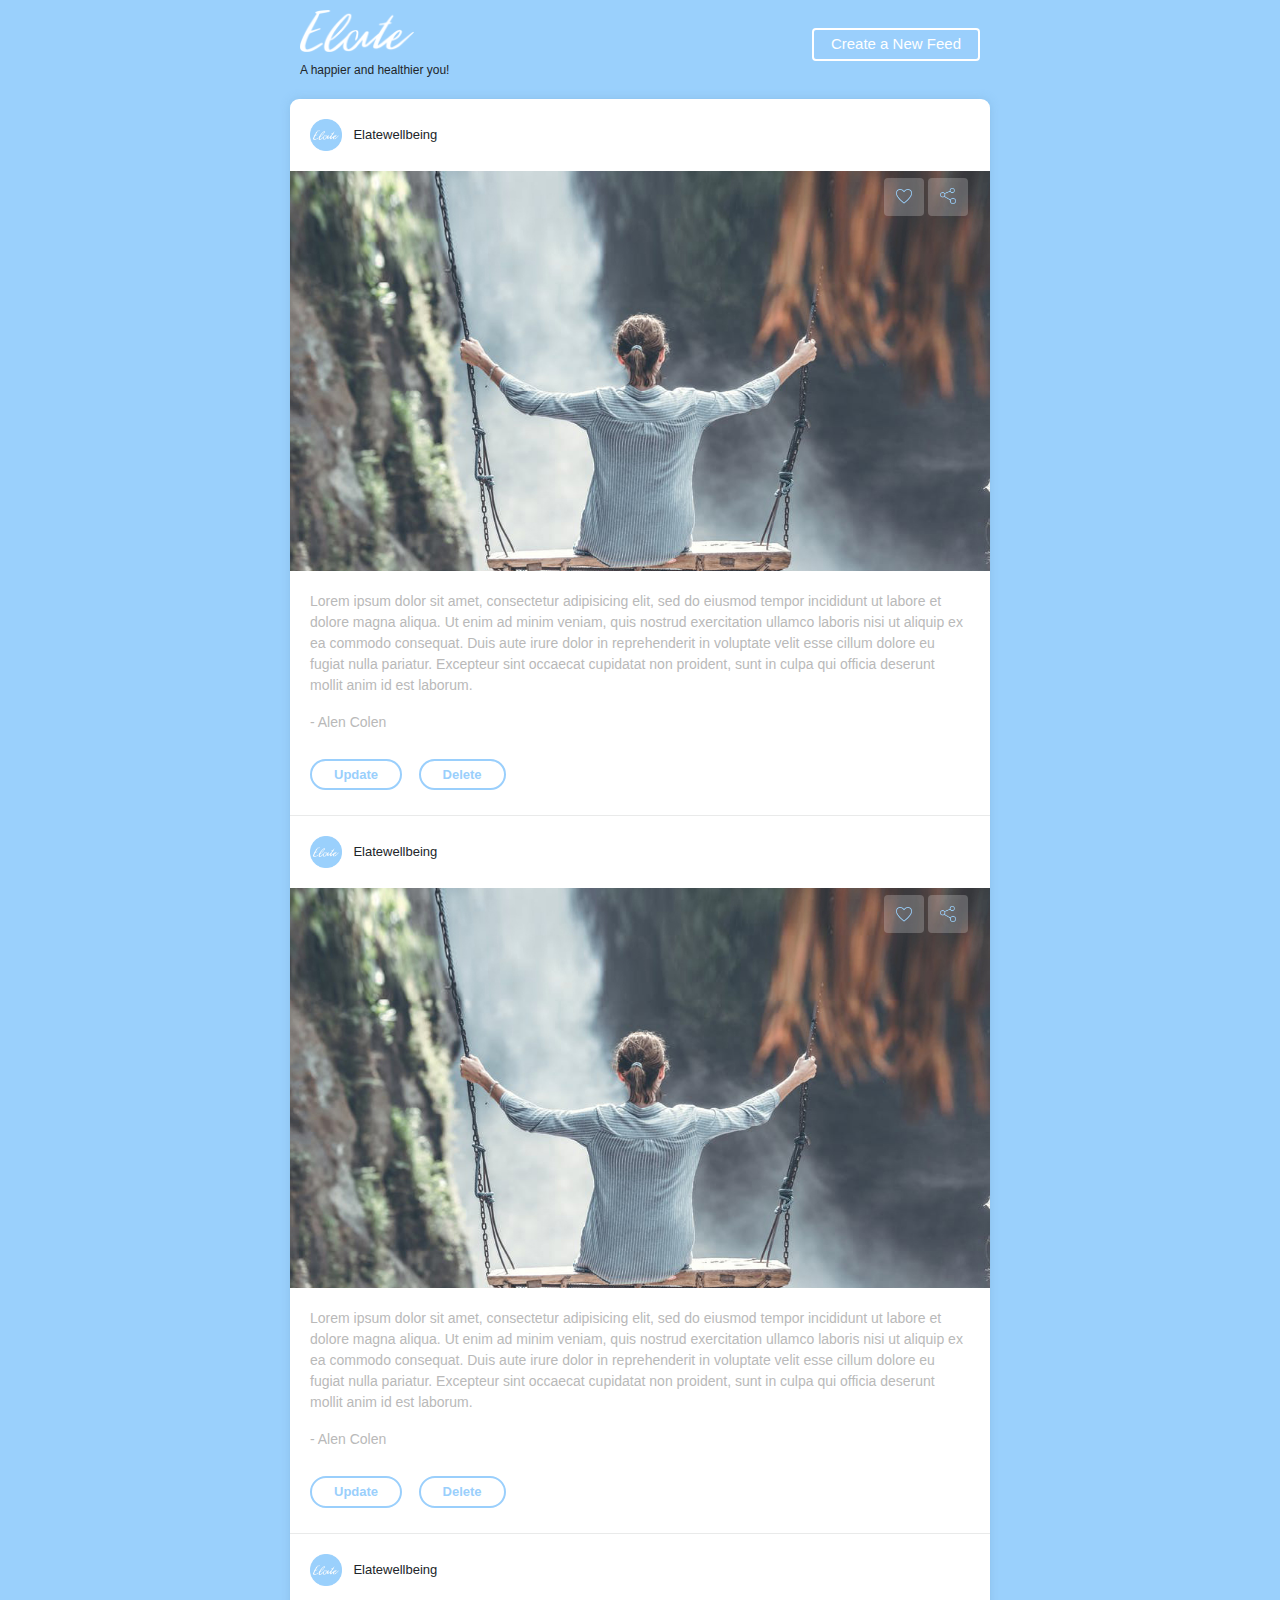
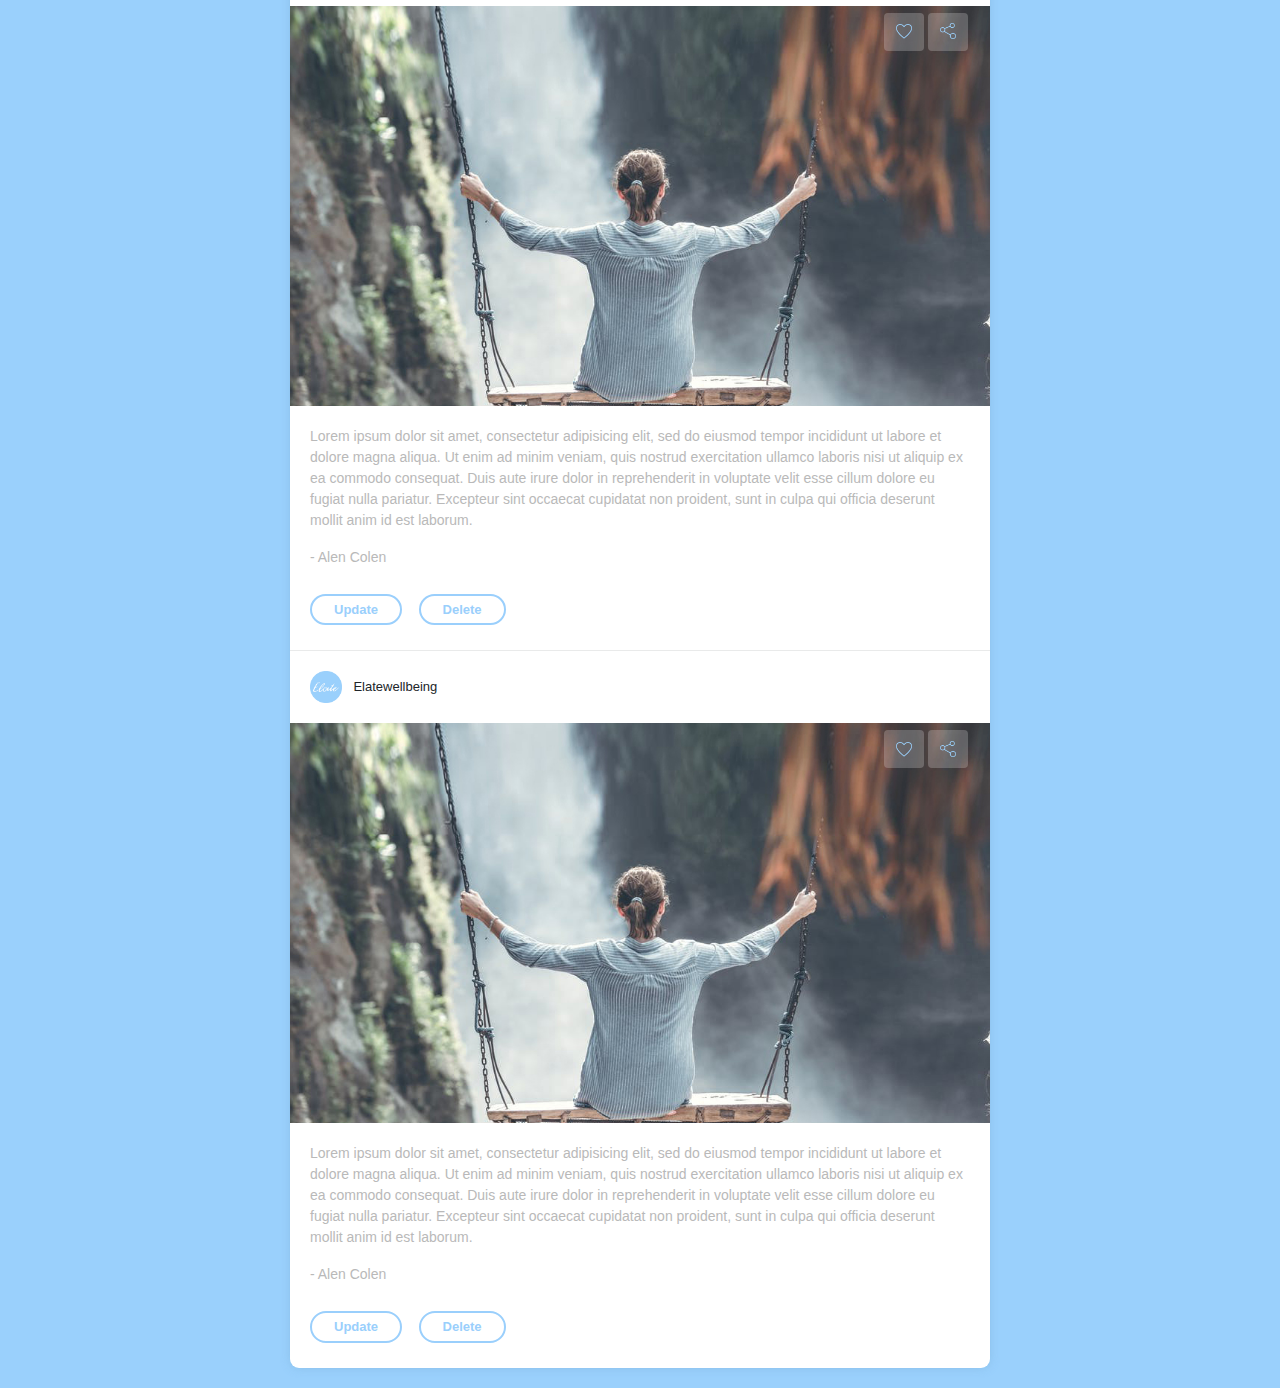
<file: index.html>
<!DOCTYPE html>
<html lang="en">

  <head>

    <meta charset="utf-8">
    <meta name="viewport" content="width=device-width, initial-scale=1, shrink-to-fit=no">
    <meta name="description" content="">
    <meta name="author" content="">

    <title>Elate-Admin</title>

    <!-- Bootstrap core CSS -->
    <link href="vendor/bootstrap/css/bootstrap.min.css" rel="stylesheet">
    <link href="./css/style.css" rel="stylesheet">

  </head>

  <body>



    <!-- Page Content -->
    <div class="container">
      <div class="elate-header text-center">
        <div class="logo-container">
            <img src="./images/login-logo.png" alt="">
            <span>A happier and healthier you!</span>
        </div>

        <div class="">
          <a href="#" class="btn btn-default">Create a New Feed</a>
        </div>
      </div>
      <div class="main-container">
        <div class="feed-container">
          <div class="feed-item">
            <div class="feed-header padder">
              <img src="./images/logo-circle.png" alt="">
              <span>Elatewellbeing</span>
            </div>

            <div class="feed-img">
              <div class="feed-link padder">
                <a href="#">
                  <img src="./images/heart.png" alt="">
                </a>
                <a href="#">
                  <img src="./images/share.png" alt="">
                </a>
              </div>
            </div>

            <div class="feed-text padder">
              <p>
                Lorem ipsum dolor sit amet, consectetur adipisicing elit, sed do eiusmod tempor incididunt ut labore et dolore magna aliqua. Ut enim ad minim veniam, quis nostrud exercitation ullamco laboris nisi ut aliquip ex ea commodo consequat. Duis aute irure dolor in reprehenderit in voluptate velit esse cillum dolore eu fugiat nulla pariatur. Excepteur sint occaecat cupidatat non proident, sunt in culpa qui officia deserunt mollit anim id est laborum.
              </p>
              <p>- Alen Colen</p>
            </div>

            <div class="feed-controls padder">
              <a href="#">Update</a>
              <a href="#">Delete</a>
            </div>
          </div>

          <div class="feed-item">
            <div class="feed-header padder">
              <img src="./images/logo-circle.png" alt="">
              <span>Elatewellbeing</span>
            </div>

            <div class="feed-img">
              <div class="feed-link padder">
                <a href="#">
                  <img src="./images/heart.png" alt="">
                </a>
                <a href="#">
                  <img src="./images/share.png" alt="">
                </a>
              </div>
            </div>

            <div class="feed-text padder">
              <p>
                Lorem ipsum dolor sit amet, consectetur adipisicing elit, sed do eiusmod tempor incididunt ut labore et dolore magna aliqua. Ut enim ad minim veniam, quis nostrud exercitation ullamco laboris nisi ut aliquip ex ea commodo consequat. Duis aute irure dolor in reprehenderit in voluptate velit esse cillum dolore eu fugiat nulla pariatur. Excepteur sint occaecat cupidatat non proident, sunt in culpa qui officia deserunt mollit anim id est laborum.
              </p>
              <p>- Alen Colen</p>
            </div>

            <div class="feed-controls padder">
              <a href="#">Update</a>
              <a href="#">Delete</a>
            </div>
          </div>

          <div class="feed-item">
            <div class="feed-header padder">
              <img src="./images/logo-circle.png" alt="">
              <span>Elatewellbeing</span>
            </div>

            <div class="feed-img">
              <div class="feed-link padder">
                <a href="#">
                  <img src="./images/heart.png" alt="">
                </a>
                <a href="#">
                  <img src="./images/share.png" alt="">
                </a>
              </div>
            </div>

            <div class="feed-text padder">
              <p>
                Lorem ipsum dolor sit amet, consectetur adipisicing elit, sed do eiusmod tempor incididunt ut labore et dolore magna aliqua. Ut enim ad minim veniam, quis nostrud exercitation ullamco laboris nisi ut aliquip ex ea commodo consequat. Duis aute irure dolor in reprehenderit in voluptate velit esse cillum dolore eu fugiat nulla pariatur. Excepteur sint occaecat cupidatat non proident, sunt in culpa qui officia deserunt mollit anim id est laborum.
              </p>
              <p>- Alen Colen</p>
            </div>

            <div class="feed-controls padder">
              <a href="#">Update</a>
              <a href="#">Delete</a>
            </div>
          </div>

          <div class="feed-item">
            <div class="feed-header padder">
              <img src="./images/logo-circle.png" alt="">
              <span>Elatewellbeing</span>
            </div>

            <div class="feed-img">
              <div class="feed-link padder">
                <a href="#">
                  <img src="./images/heart.png" alt="">
                </a>
                <a href="#">
                  <img src="./images/share.png" alt="">
                </a>
              </div>
            </div>


            <div class="feed-text padder">
              <p>
                Lorem ipsum dolor sit amet, consectetur adipisicing elit, sed do eiusmod tempor incididunt ut labore et dolore magna aliqua. Ut enim ad minim veniam, quis nostrud exercitation ullamco laboris nisi ut aliquip ex ea commodo consequat. Duis aute irure dolor in reprehenderit in voluptate velit esse cillum dolore eu fugiat nulla pariatur. Excepteur sint occaecat cupidatat non proident, sunt in culpa qui officia deserunt mollit anim id est laborum.
              </p>
              <p>- Alen Colen</p>
            </div>

            <div class="feed-controls padder">
              <a href="#">Update</a>
              <a href="#">Delete</a>
            </div>
          </div>
        </div>
      </div>
    </div>

    <!-- Bootstrap core JavaScript -->
    <script src="vendor/jquery/jquery.min.js"></script>
    <script src="vendor/bootstrap/js/bootstrap.bundle.min.js"></script>

  </body>

</html>
</file>
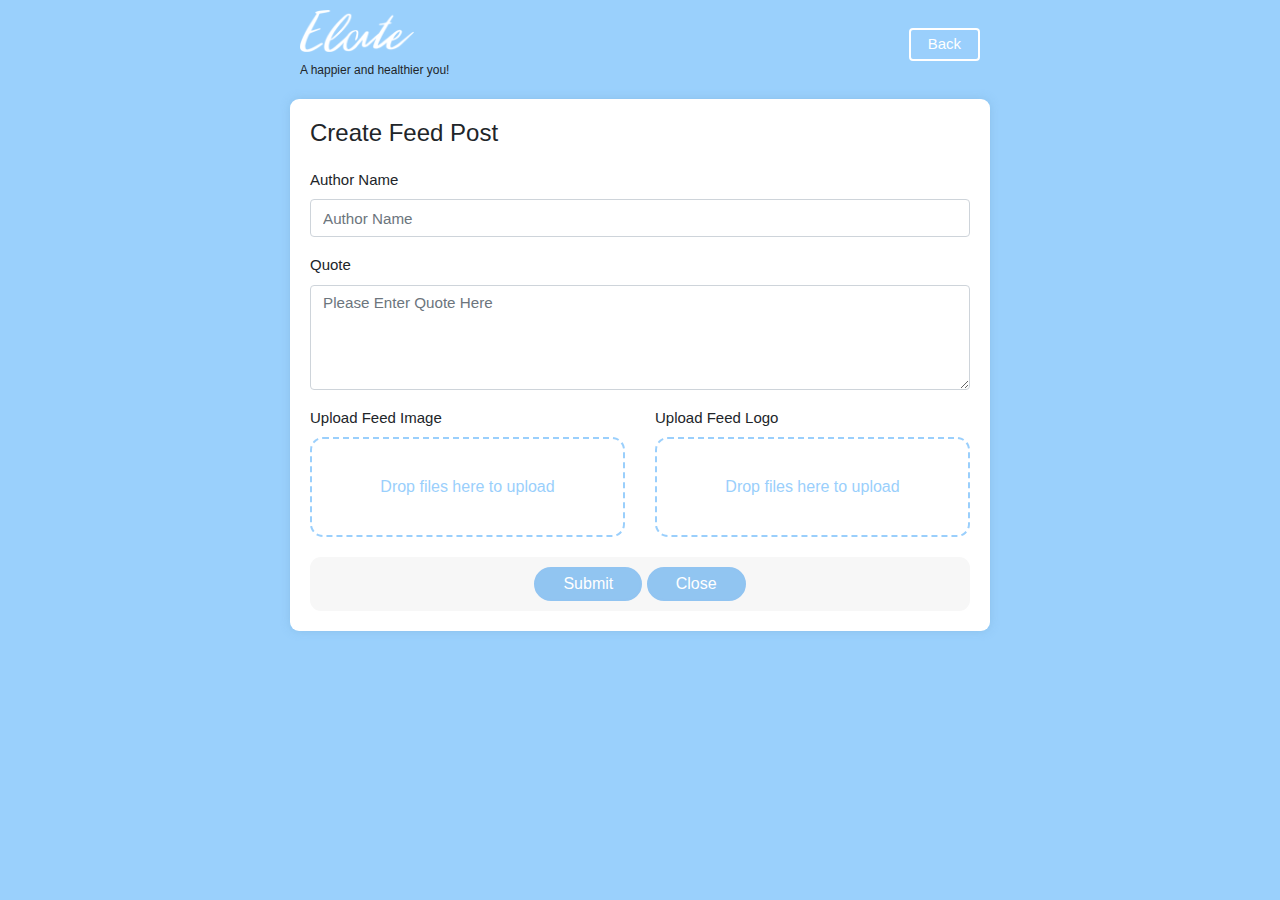
<file: create-feed.html>
<!DOCTYPE html>
<html lang="en">

  <head>

    <meta charset="utf-8">
    <meta name="viewport" content="width=device-width, initial-scale=1, shrink-to-fit=no">
    <meta name="description" content="">
    <meta name="author" content="">

    <title>Elate-Admin</title>

    <!-- Bootstrap core CSS -->
    <link href="vendor/bootstrap/css/bootstrap.min.css" rel="stylesheet">
    <link href="./css/style.css" rel="stylesheet">

  </head>

  <body>



    <!-- Page Content -->
    <div class="container">
      <div class="elate-header text-center">
        <div class="logo-container">
            <img src="./images/login-logo.png" alt="">
            <span>A happier and healthier you!</span>
        </div>

        <div class="">
          <a href="#" class="btn btn-default">Back</a>
        </div>
      </div>
      <div class="main-container">
        <div class="feed-container">

          <div class="form-container">
              <h4 class="form-title">Create Feed Post</h4>
              <form  action="/file-upload" method="post">
                <div class="form-group">
                  <label for="">Author Name</label>
                  <input type="text" name="" class="form-control" placeholder="Author Name">
                </div>

                <div class="form-group">
                  <label for="">Quote</label>
                  <textarea name="name" rows="4" cols="80" placeholder="Please Enter Quote Here" class="form-control"></textarea>
                </div>

                <div class="row">
                  <div class="col-md-6">
                    <label for="">Upload Feed Image</label>

                    <div class="dropzone"  id="feed-img">

                    </div>
                  </div>
                  <div class="col-md-6">
                    <label for="">Upload Feed Logo</label>

                    <div class="dropzone"  id="feed-logo">

                    </div>
                  </div>
                </div>
              </form>

              <div class="form-footer">
                <a href="#">Submit</a>
                <a href="#">Close</a>
              </div>
          </div>

        </div>
      </div>
    </div>

    <!-- Bootstrap core JavaScript -->
    <script src="vendor/jquery/jquery.min.js"></script>
    <script src="vendor/bootstrap/js/bootstrap.bundle.min.js"></script>
    <script src="./js/dropzone.js"></script>

    <script type="text/javascript">


      $("#feed-img").dropzone({ url: "/file/post" });
      $("#feed-logo").dropzone({ url: "/file/post" });
    </script>

  </body>

</html>
</file>
<file: css/style.css>
body{
  background-color: #9ad0fc;
}
.main-container {
    max-width: 700px;
    margin: 20px auto;
    background-color: white;
    box-shadow: 0px 0px 10px #78acd873;
    border-radius: 9px;
    margin-top: 10px;
}
.padder {
    padding: 5px 20px;
}
.feed-item {
    border-bottom: 1px solid #e9eaea;
    padding-bottom: 20px;
    margin-bottom: 0px;
}
.feed-item:last-child{
  border-bottom: 0px
}
.feed-header {
    padding-bottom: 20px;
    padding-top: 20px;
}
.feed-header img {
    width: 32px;
    margin-right: 7px;
}
.feed-header span {
    font-size: 13px;
}
.feed-img {
    height: 400px;
    width: 100%;
    background-image: url(./../images/feed-img.png);
    background-size: cover;
    background-position: center;
    margin-bottom: 15px;
}
.feed-link {
    display: flex;
    justify-content: flex-end;
}
.feed-link a {
    display: block;
    padding: 7px 12px;
    border-radius: 4px;
    margin: 2px;
    background-color: #ffffff38;
}
.feed-link a:hover{
  background-color: #ffffff5c;
}
.feed-link a img {
    max-width: 16px;
    margin-bottom: 3px;
}
.feed-text{
}
.feed-text p{
  color: #b9b9b9;
  font-size: 14px
}
.feed-controls{
}
.feed-controls a {
    display: inline-block;
    padding: 4px 22px;
    background-color: #ffffff;
    border-radius: 20px;
    font-size: 13px;
    color: #9acffc;
    border: 2px solid #9acffc;
    margin-right: 12px;
    font-weight: 600;
    text-decoration: none;
}
.feed-controls a:hover {
    background-color: #9acffc;
    color: white;
}
.elate-header {
    max-width: 700px;
    margin: 0 auto;
    padding: 10px;
    display: flex;
    align-items: center;
    justify-content: space-between;
}
.elate-header img {
    display: block;
    width: 114px;
}
.elate-header span {
    display: block;
    margin-top: 9px;
    font-size: 12px;
}
.elate-header h4 {
    margin-bottom: 0px;
}
.elate-header span{

}
.btn-default {
    background-color: #9acffc;
    border: 2px solid white;
    color: white;
    padding: 3px 17px;
    font-size: 15px;
}
.btn-default:hover {
    background-color: white;
    color: #9acffc;
}
.dropzone {
    height: 100px;
    display: flex;
    align-items: center;
    justify-content: center;
    border: 2px dashed #9acffc;
    border-radius: 13px;
    color: #9acffc;
}
.form-container{
  padding: 20px
}
label {
    display: inline-block;
    margin-bottom: .5rem;
    font-weight: 500;
    font-size: 15px;
}
.form-control {
    font-size: .95rem;
}
.form-title {
    margin-bottom: 20px;
}
.form-footer {
    margin-top: 20px;
    text-align: center;
    background-color: #f7f7f7;
    padding: 10px;
    border-radius: 11px;
}
.form-footer a {
    display: inline-block;
    padding: 3px 27px;
    background-color: #91c5f1;
    border-radius: 20px;
    color: #ffffff;
    border: 2px solid #91c4f1;
}
</file>
